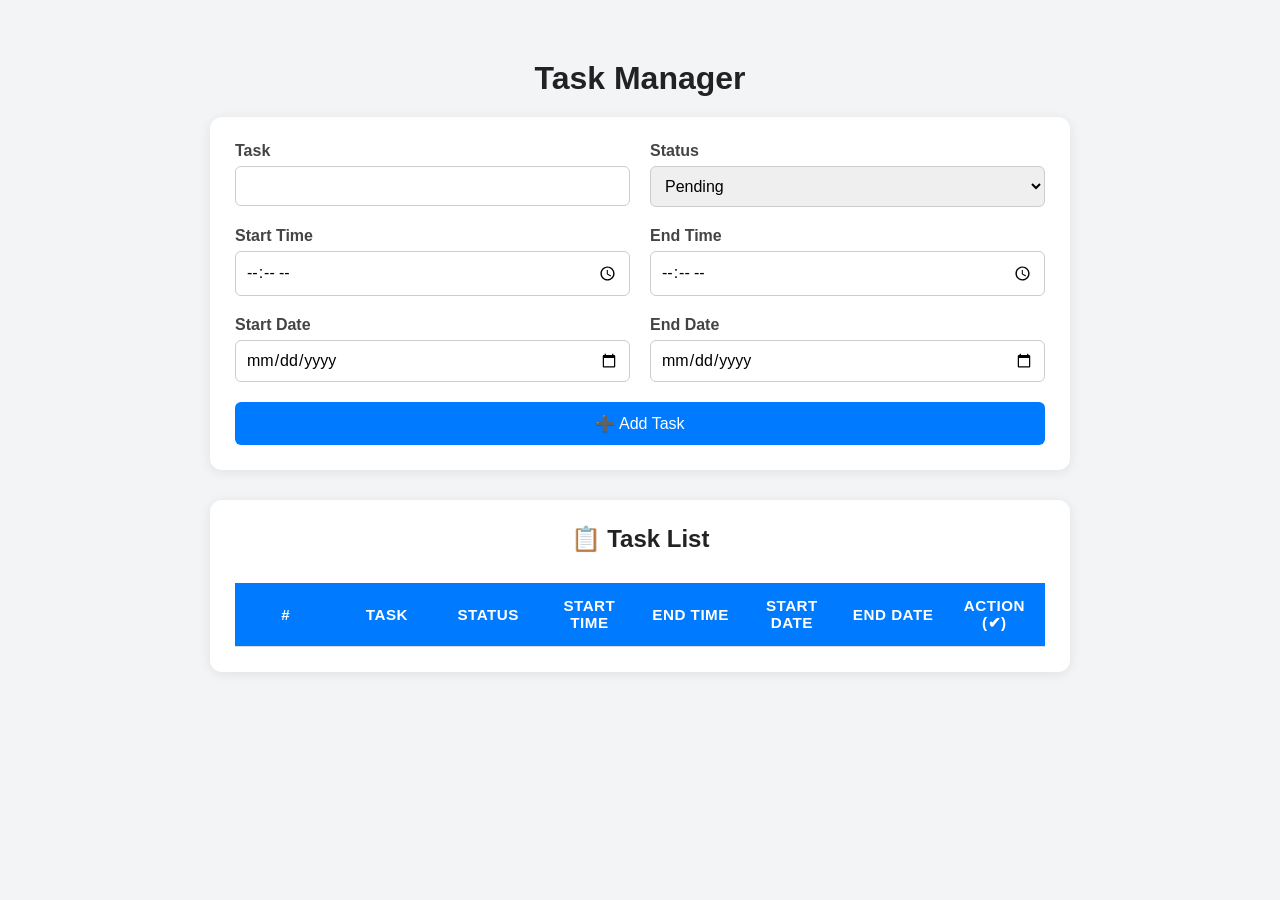
<file: index.html>
<!DOCTYPE html>
<html lang="en">
<head>
  <meta charset="UTF-8" />
  <meta name="viewport" content="width=device-width, initial-scale=1.0" />
  <title>Task Manager</title>
  <link rel="stylesheet" href="styles.css" />
</head>
<body>
  <div class="container">
    <h1>Task Manager</h1>

    <section class="card">
      <form id="taskForm" class="form">
        <div class="form-row">
          <div class="form-group">
            <label for="task">Task</label>
            <input type="text" id="task" name="task" required />
          </div>

          <div class="form-group">
            <label for="status">Status</label>
            <select id="status" name="status" required>
              <option value="pending">Pending</option>
              <option value="completed">Completed</option>
            </select>
          </div>
        </div>

        <div class="form-row">
          <div class="form-group">
            <label for="start_time">Start Time</label>
            <input type="time" id="start_time" name="start_time" required />
          </div>

          <div class="form-group">
            <label for="end_time">End Time</label>
            <input type="time" id="end_time" name="end_time" required />
          </div>
        </div>

        <div class="form-row">
          <div class="form-group">
            <label for="start_date">Start Date</label>
            <input type="date" id="start_date" name="start_date" required />
          </div>

          <div class="form-group">
            <label for="end_date">End Date</label>
            <input type="date" id="end_date" name="end_date" required />
          </div>
        </div>

        <button type="submit" class="btn">➕ Add Task</button>
      </form>
    </section>

    <section class="card">
      <h2>📋 Task List</h2>
      <div class="table-wrapper">
        <table id="taskTable">
          <thead>
            <tr>
              <th>#</th>
              <th>Task</th>
              <th>Status</th>
              <th>Start Time</th>
              <th>End Time</th>
              <th>Start Date</th>
              <th>End Date</th>
              <th>Action (✔)</th> <!-- Added this -->
            </tr>
          </thead>
          <tbody></tbody>
        </table>
        
      </div>
      
    </section>
  </div>

  <script src="main.js"></script>
</body>
</html>
</file>
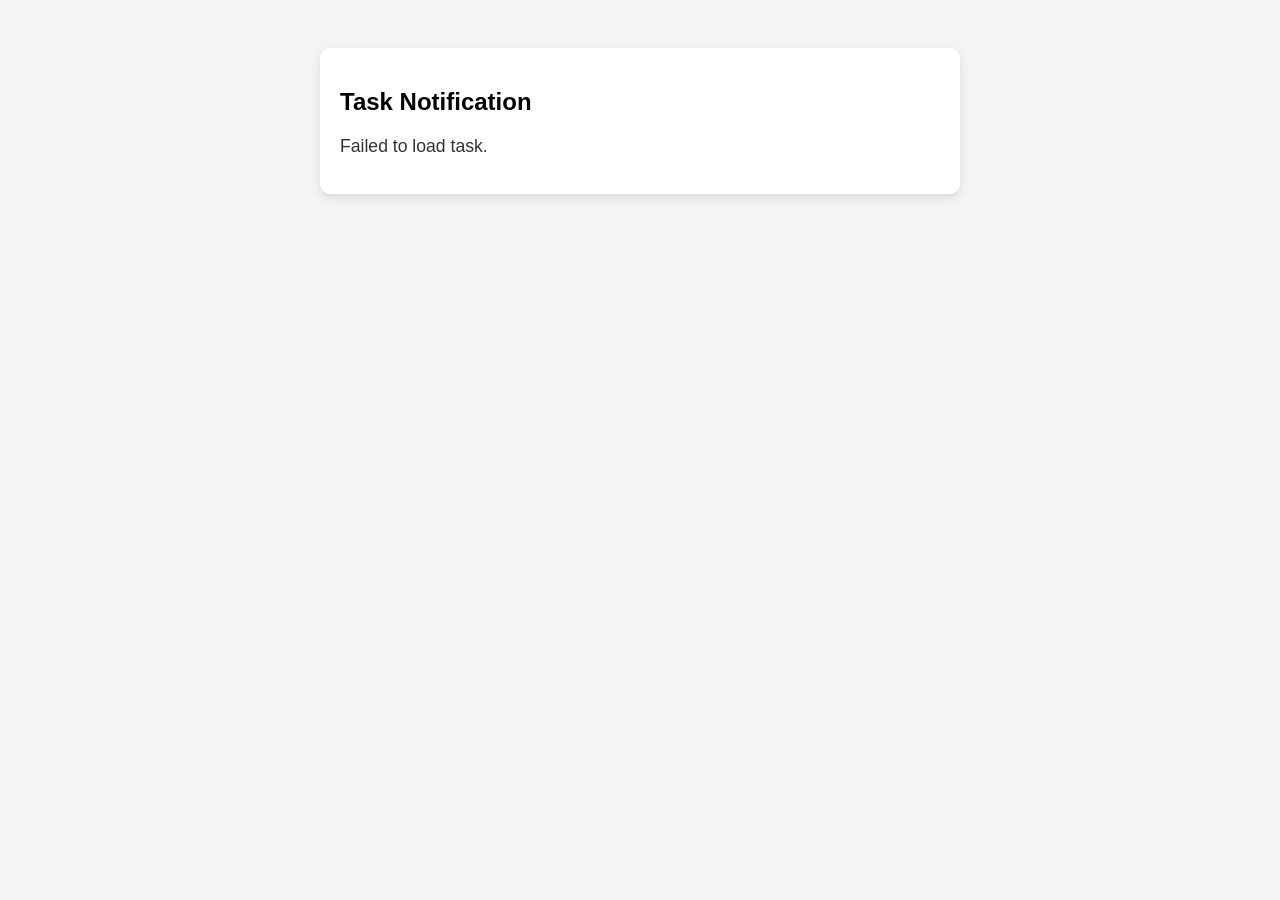
<file: test.html>
<!DOCTYPE html>
<html lang="en">
<head>
  <meta charset="UTF-8" />
  <title>Task Notification</title>
  <style>
    body {
      font-family: Arial, sans-serif;
      padding: 40px;
      background-color: #f4f4f4;
    }
    .box {
      background-color: white;
      padding: 20px;
      border-radius: 10px;
      max-width: 600px;
      margin: auto;
      box-shadow: 0 4px 10px rgba(0,0,0,0.1);
    }
    #output {
      font-size: 1.1rem;
      color: #333;
    }
  </style>
</head>
<body>
  <div class="box">
    <h2>Task Notification</h2>
    <p id="output">Loading task...</p>
  </div>

  <script>
    fetch('http://localhost:5678/webhook-test/save-task')
        .then(response => response.json())
        .then(data => {
            console.log("Webhook response:", data);
            const sentence = data[0]?.output || "No task message received.";
            document.getElementById('output').textContent = sentence;
        })
        .catch(error => {
            document.getElementById('output').textContent = 'Failed to load task.';
            console.error('Error:', error);
    });

  </script>
</body>
</html>
</file>
<file: styles.css>
* {
  box-sizing: border-box;
  margin: 0;
  padding: 0;
  font-family: 'Segoe UI', Tahoma, Geneva, Verdana, sans-serif;
}

body {
  background: #f3f4f6;
  color: #333;
}

.container {
  max-width: 900px;
  margin: 40px auto;
  padding: 20px;
}

h1, h2 {
  text-align: center;
  margin-bottom: 20px;
  color: #222;
}

.card {
  background: white;
  padding: 25px;
  border-radius: 12px;
  box-shadow: 0 2px 12px rgba(0, 0, 0, 0.08);
  margin-bottom: 30px;
}

.form {
  display: flex;
  flex-direction: column;
  gap: 20px;
}

.form-row {
  display: flex;
  flex-wrap: wrap;
  gap: 20px;
}

.form-group {
  flex: 1;
  min-width: 200px;
  display: flex;
  flex-direction: column;
}

label {
  margin-bottom: 6px;
  font-weight: 600;
  color: #444;
}

input, select {
  padding: 10px;
  border-radius: 6px;
  border: 1px solid #ccc;
  font-size: 1rem;
}

input:focus, select:focus {
  border-color: #007bff;
  outline: none;
}

.btn {
  width: 100%;
  padding: 12px;
  background-color: #007bff;
  color: white;
  font-size: 1rem;
  border: none;
  border-radius: 6px;
  cursor: pointer;
  transition: background 0.3s ease;
}

.btn:hover {
  background-color: #0056b3;
}

.table-wrapper {
  overflow-x: auto;
}

table {
  width: 100%;
  border-collapse: collapse;
  margin-top: 10px;
  text-align: center;
  table-layout: fixed;
}

th, td {
  padding: 14px 10px;
  font-size: 0.95rem;
  border-bottom: 1px solid #ddd;
}

th {
  background-color: #007bff;
  color: white;
  font-weight: 700;
  text-transform: uppercase;
  letter-spacing: 0.5px;
}

td {
  color: #333;
  word-wrap: break-word;
}

tr:nth-child(even) {
  background-color: #f8f9fa;
}

tr:hover {
  background-color: #eef3fc;
}
.btn-status {
  width: 100%;
  height: 60%;
  padding: 5px 0;
  font-size: 0.85rem;
  background-color: #28a745;
  color: white;
  border: none;
  border-radius: 6px;
  display: block;
  line-height: 1;
  cursor: pointer;
  text-align: center;
}

.btn-status:hover {
  background-color: #218838;
}
.status-checkbox {
  width: 18px;
  height: 18px;
  cursor: pointer;
  accent-color: #28a745;
  display: inline-block;
  vertical-align: middle;
}
</file>
